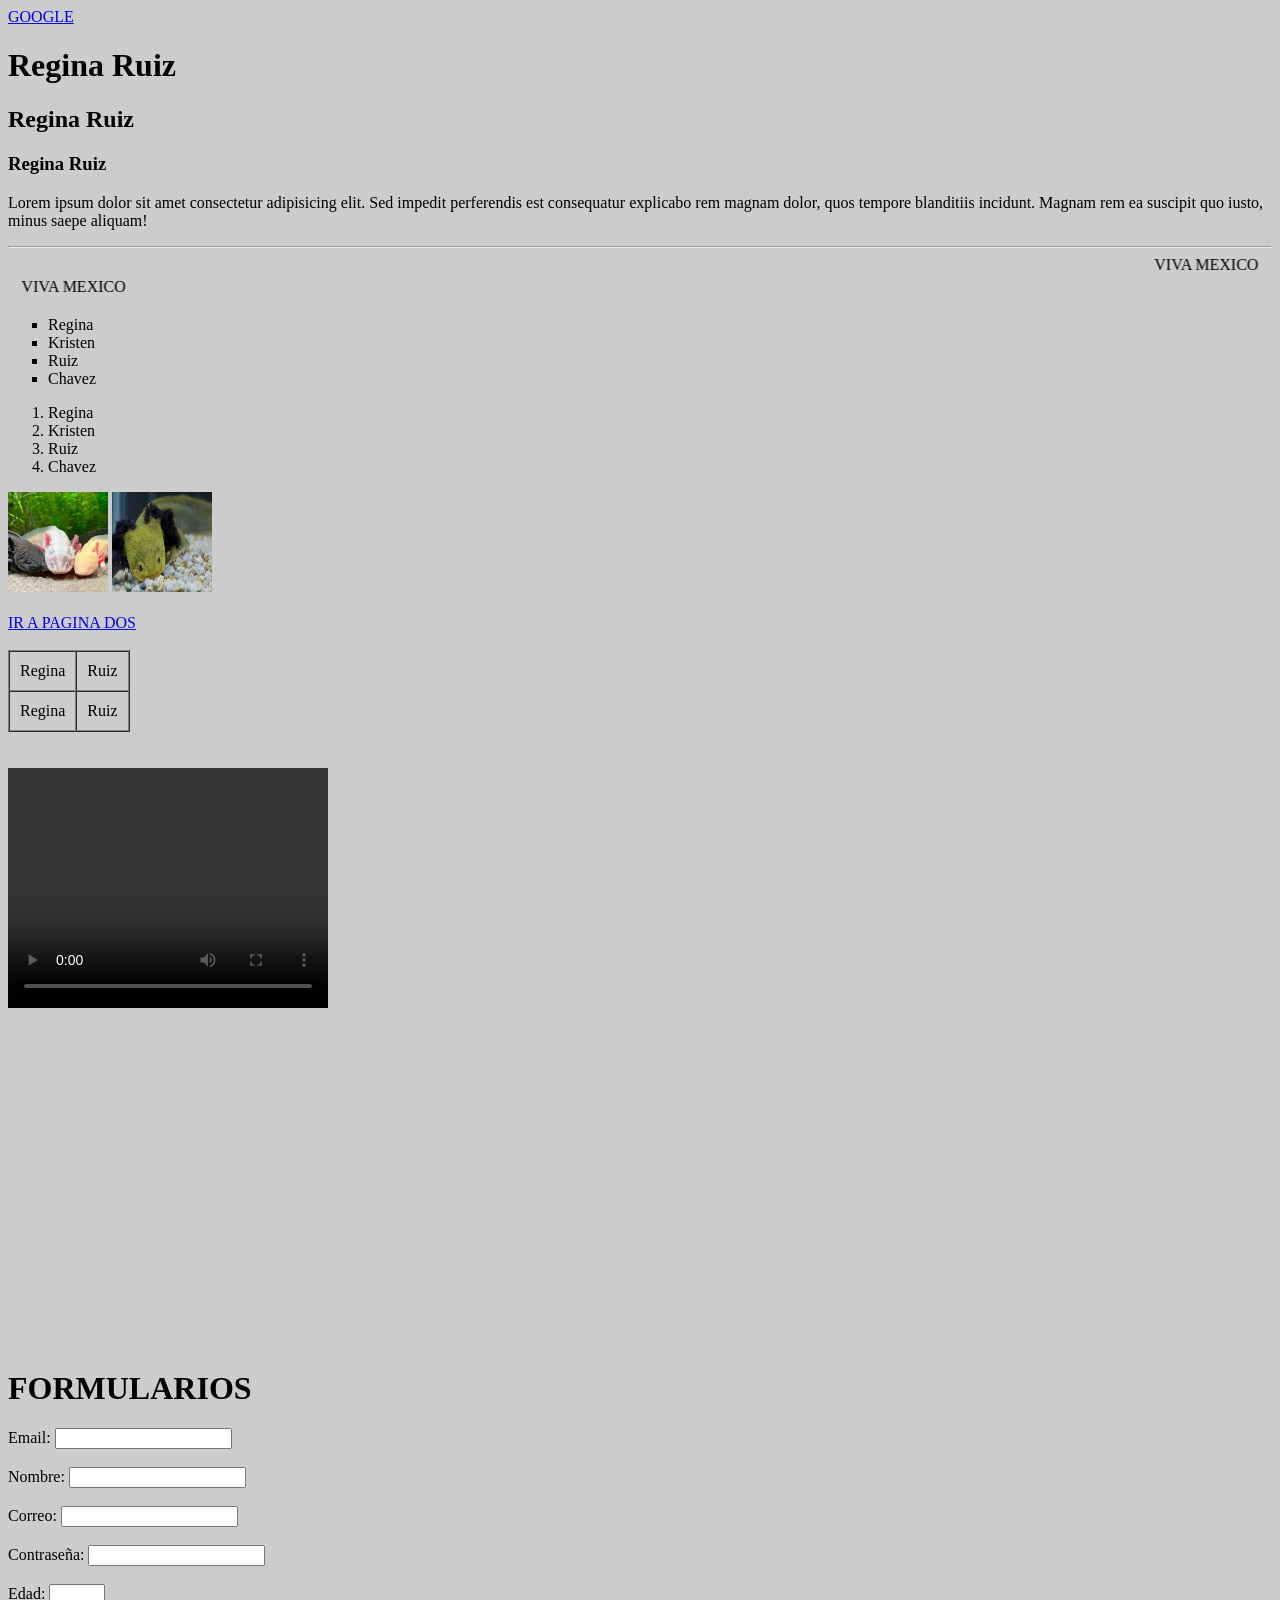
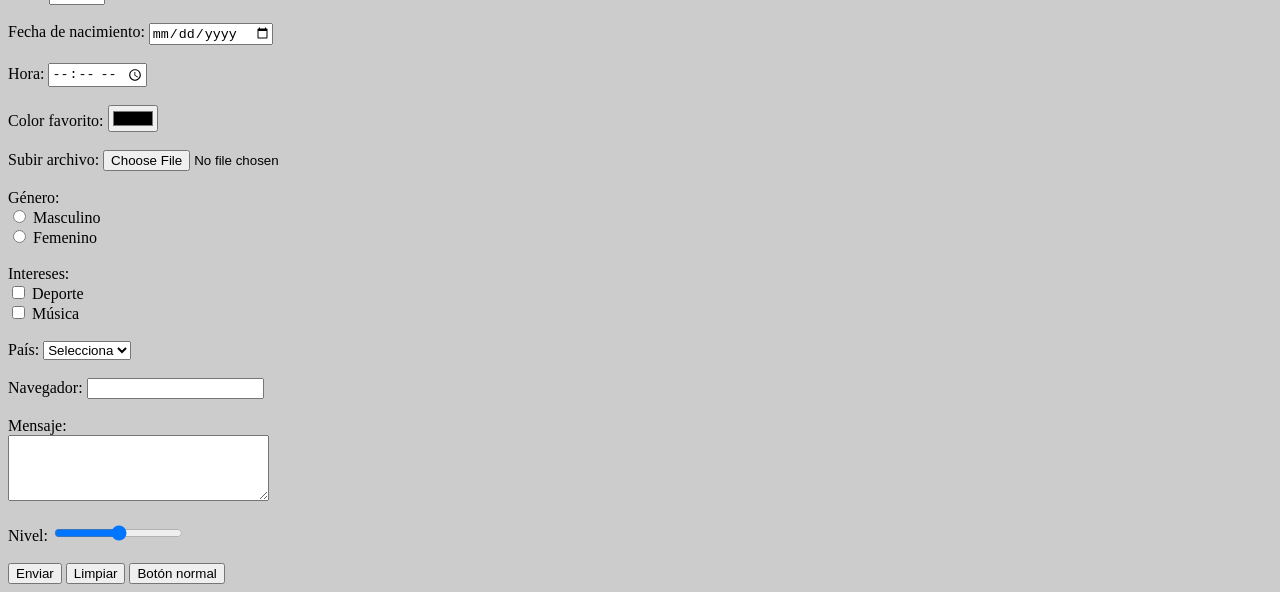
<file: 01/index.html>
<!DOCTYPE html>
<html lang="en">

<head>
    <meta charset="UTF-8">
    <meta name="viewport" content="width=device-width, initial-scale=1.0">
    <title>INTRO A HTML</title>
</head>

<body bgcolor="#cccccc" text="#000000">

    <a href="https://www.google.com" target="_blank">GOOGLE</a>

    <h1>Regina Ruiz</h1>
    <h2>Regina Ruiz</h2>
    <h3>Regina Ruiz</h3>
    

    <p>
        Lorem ipsum dolor sit amet consectetur adipisicing elit.
        Sed impedit perferendis est consequatur explicabo rem magnam dolor,
        quos tempore blanditiis incidunt. Magnam rem ea suscipit quo iusto,
        minus saepe aliquam!
    </p>

    <hr>

    <marquee behavior="scroll" direction="left">
        VIVA MEXICO
    </marquee>

    <marquee behavior="scroll" direction="right">
        VIVA MEXICO
    </marquee>

    <ul type="square">
        <li>Regina</li>
        <li>Kristen</li>
        <li>Ruiz</li>
        <li>Chavez</li>
    </ul>

    <ol type="1">
        <li>Regina</li>
        <li>Kristen</li>
        <li>Ruiz</li>
        <li>Chavez</li>
    </ol>

    

    <img src="img/ajolotes-anfibios.jpg" alt="Ajolote" width="100" height="100">

    <img src="img/achoque.jpeg" alt="Achoque" width="100" height="100">

    <br><br>

    <a href="dos.html">IR A PAGINA DOS</a>

    <br><br>

    
    <table border="1" width="100" cellspacing="0" cellpadding="10">

        <tr>
            <td>Regina</td>
            <td>Ruiz</td>
        </tr>

        <tr>
            <td>Regina</td>
            <td>Ruiz</td>
        </tr>

    </table>

    <br><br>

    

    <video width="320" height="240" controls>
        <source src="img/ambistomas.mp4" type="video/mp4">
        Tu navegador no soporta videos.
    </video>

    <br><br>

    

    <iframe width="560"
        height="315"
        src="https://www.youtube.com/embed/grIVETx7l5s"
        title="Youtube video belugas"
        frameborder="0"
        allow="accelerometer; autoplay; clipboard-write; encrypted-media; gyroscope; picture-in-picture; web-share"
        referrerpolicy="strict-origin-when-cross-origin"
        allowfullscreen>
    </iframe>

    <h1>FORMULARIOS</h1>

    <form action="procesar.php" method="post">

        

        <label for="email">Email:</label>
        <input type="email" id="email" name="email">

        <br><br>

       

        <label for="nombre">Nombre:</label>
        <input type="text" id="nombre" name="nombre" required>

        <br><br>

        
        <label for="correo">Correo:</label>
        <input type="email" id="correo" name="correo">

        <br><br>

        

        <label for="password">Contraseña:</label>
        <input type="password" id="password" name="password">

        <br><br>

        

        <label for="edad">Edad:</label>
        <input type="number" id="edad" name="edad" min="1" max="100">

        <br><br>

        

        <label for="fecha">Fecha de nacimiento:</label>
        <input type="date" id="fecha" name="fecha">

        <br><br>

        

        <label for="hora">Hora:</label>
        <input type="time" id="hora" name="hora">

        <br><br>

        

        <label for="color">Color favorito:</label>
        <input type="color" id="color" name="color">

        <br><br>

        

        <label for="archivo">Subir archivo:</label>
        <input type="file" id="archivo" name="archivo">

        <br><br>

        
        <label>Género:</label>

        <br>

        <input type="radio" name="genero" value="m">
        Masculino

        <br>

        <input type="radio" name="genero" value="f">
        Femenino

        <br><br>

       

        <label>Intereses:</label>

        <br>

        <input type="checkbox" name="intereses" value="deporte">
        Deporte

        <br>

        <input type="checkbox" name="intereses" value="musica">
        Música

        <br><br>

        

        <label for="pais">País:</label>

        <select id="pais" name="pais">

            <option value="">Selecciona</option>
            <option value="mexico">México</option>
            <option value="colombia">Colombia</option>
            <option value="argentina">Argentina</option>

        </select>

        <br><br>

        

        <label for="navegador">Navegador:</label>

        <input list="browsers" name="navegador">

        <datalist id="browsers">
            <option value="Chrome">
            <option value="Firefox">
            <option value="Edge">
        </datalist>

        <br><br>

        

        <label for="mensaje">Mensaje:</label>

        <br>

        <textarea id="mensaje" name="mensaje" rows="4" cols="30"></textarea>

        <br><br>

        

        <label for="rango">Nivel:</label>

        <input type="range" id="rango" name="rango" min="0" max="10">

        <br><br>

        

        <input type="hidden" name="id_usuario" value="12345">

       
        <input type="submit" value="Enviar">

        <input type="reset" value="Limpiar">

        <input type="button" value="Botón normal">

    </form>

</body>

</html>
</file>
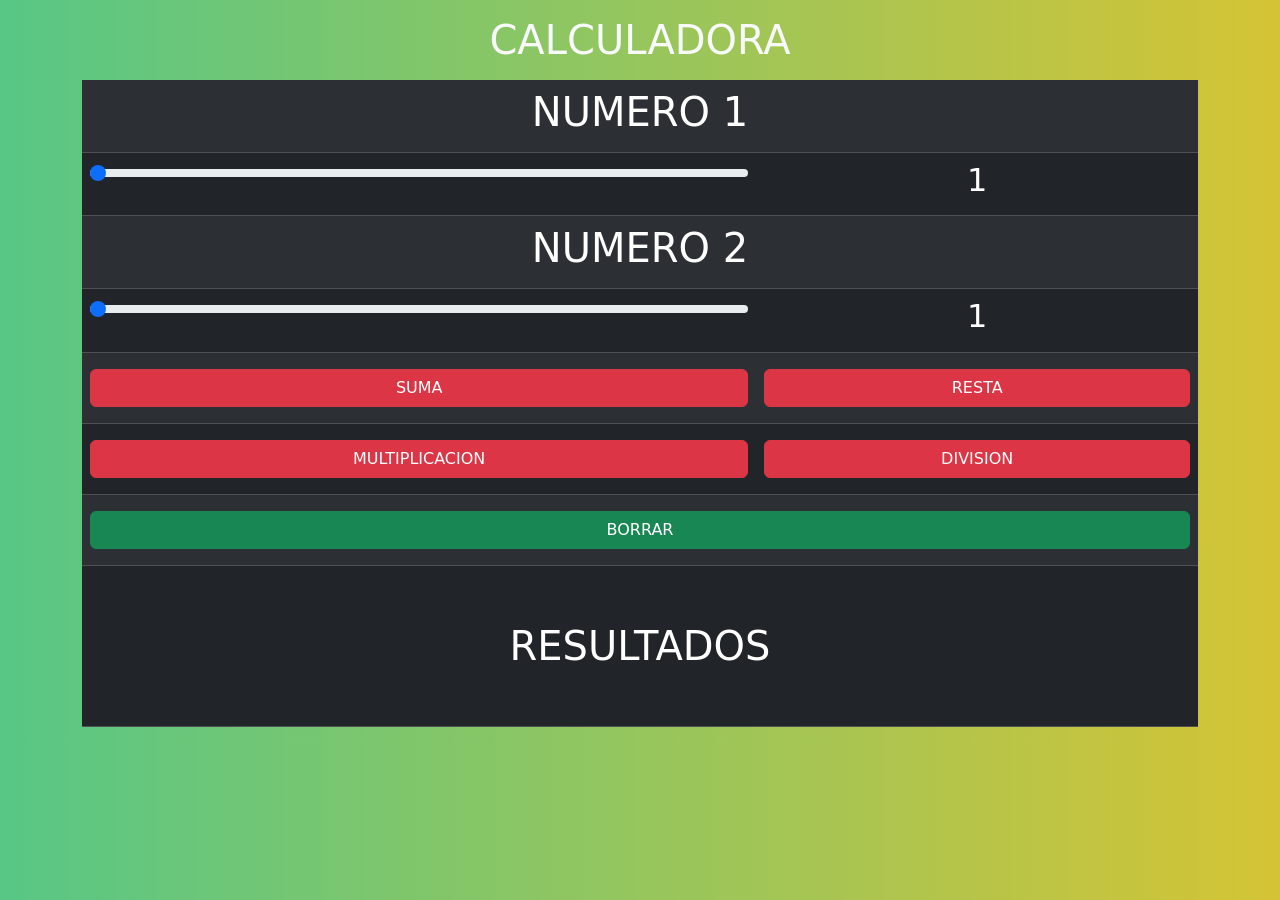
<file: 02/index.html>
<!DOCTYPE html>
<html lang="en">
<head>
    <meta charset="UTF-8">
    <meta name="viewport" content="width=device-width, initial-scale=1.0">
    <title>Document</title>

    <link href="https://cdn.jsdelivr.net/npm/bootstrap@5.3.8/dist/css/bootstrap.min.css" rel="stylesheet">
    <link rel="stylesheet" href="style.css">
</head>

<body class="fondo">

    <div class="container">

        <h1 class="text-center text-light my-3">CALCULADORA</h1>

        <table class="table table-dark table-striped w-100">

            <tr>
                <td colspan="2">
                    <h1>NUMERO 1</h1>
                </td>
            </tr>

            <tr>
                <td>
                    <input type="range" class="form-range" id="num1" min="1" max="100" value="1">
                </td>

                <td>
                    <h2 id="vnum1" class="text-center">1</h2>
                </td>
            </tr>

            <tr>
                <td colspan="2">
                    <h1>NUMERO 2</h1>
                </td>
            </tr>

            <tr>
                <td>
                    <input type="range" class="form-range" id="num2" min="1" max="100" value="1">
                </td>

                <td>
                    <h2 id="vnum2" class="text-center">1</h2>
                </td>
            </tr>

            <tr>
                <td class="py-3">
                    <button class="btn btn-danger w-100" onclick="suma()">SUMA</button>
                </td>

                <td class="py-3">
                    <button class="btn btn-danger w-100" onclick="resta()">RESTA</button>
                </td>
            </tr>

            <tr>
                <td class="py-3">
                    <button class="btn btn-danger w-100" onclick="multiplicacion()">MULTIPLICACION</button>
                </td>

                <td class="py-3">
                    <button class="btn btn-danger w-100" onclick="division()">DIVISION</button>
                </td>
            </tr>

            <tr>
                <td colspan="2" class="py-3">
                    <button class="btn btn-success w-100" onclick="borrar()">BORRAR</button>
                </td>
            </tr>

            <tr>
                <td colspan="2" class="text-center my-5">
                    <h1 class="my-5" id="res">RESULTADOS</h1>
                </td>
            </tr>

        </table>

    </div>

    <script src="https://cdn.jsdelivr.net/npm/bootstrap@5.3.8/dist/js/bootstrap.min.js"></script>
    <script src="app.js"></script>

</body>
</html>
</file>
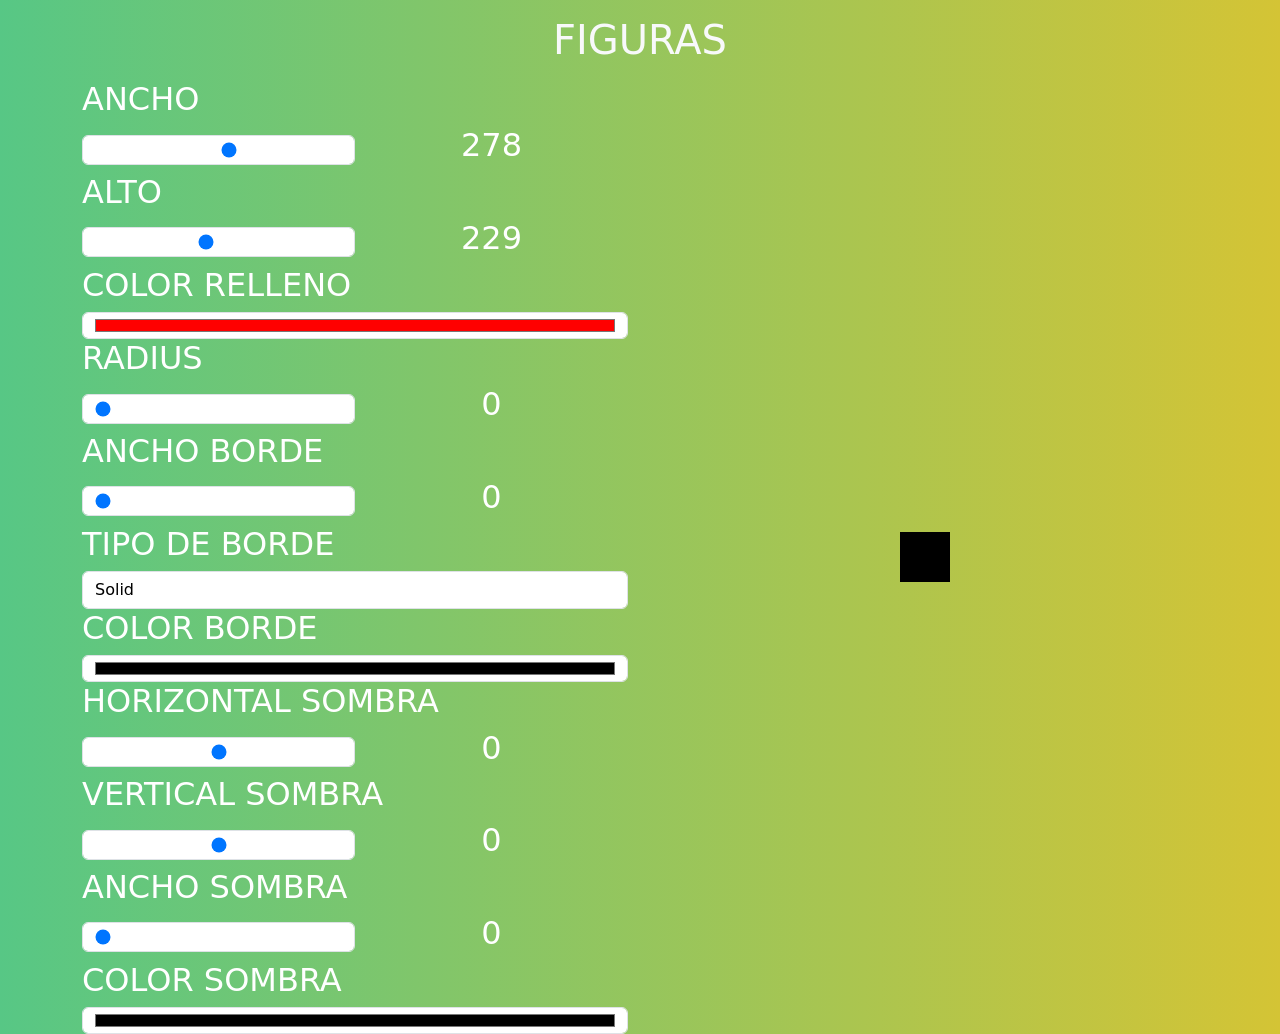
<file: 03/index.html>
<!DOCTYPE html>
<html lang="en">
<head>
    <meta charset="UTF-8">
    <meta name="viewport" content="width=device-width, initial-scale=1.0">
    <title>Document</title>
    <link href="https://cdn.jsdelivr.net/npm/bootstrap@5.3.8/dist/css/bootstrap.min.css" rel="stylesheet">
    <link rel="stylesheet" href="style.css">
    
</head>
<body class="fondo">
    <div class="container">

    <h1 class="text-center text-light my-3">FIGURAS</h1>
    <div class="row">
       
        
        <div class="col"> 
            <table class="w-100">
                <tr>
                    <td colspan="2"><h2>ANCHO</h2></td>
                </tr>
                <tr>
                    
                    <td class="w-50"> <input type="range" class="form-control" id="vancho" min="10" max="500" value="278"></td>
               <td class="w-50 text-center"><h2 id="valancho">278</h2></td>
                </tr>
                <tr>
                    <td colspan="2"><h2>ALTO</h2></td>
                </tr>
                <tr>
                    <td class="w-50"> <input type="range" class="form-control" id="alto" min="10" max="500" value="229"></td>
               <td class="w-50 text-center"><h2 id="valalto">229</h2></td>
                </tr>
                <tr>
                <tr>
                    <td colspan="2"><h2>COLOR RELLENO</h2></td>
                </tr>
                <tr>
                    <td colspan="7"> <input type="color" class="form-control" id="color" value="#ff0000"></td>
               
                </tr>
                <tr>
                    <td colspan="2"><h2>RADIUS</h2></td>
                </tr>
                <tr>
                    <td class="w-50"> <input type="range" class="form-control" id="radius" min="0" max="100" value="0"></td>
               <td class="w-50 text-center"><h2 id="vradio">0</h2></td>
                
                </tr>
                

                <tr>
                    <td colspan="2"><h2>ANCHO BORDE</h2></td>
                </tr>
                <tr>
                    <td class="w-50"> <input type="range" class="form-control" id="bordewidth" min="0" max="100" value="0"></td>
               <td class="w-50 text-center"><h2 id="vborderwidth">0</h2></td>
                </tr>
                <tr>
                    <td colspan="2"><h2>TIPO DE BORDE</h2></td>
                </tr>
                <tr>
                    <td colspan="2">
                        <select class="form-control" id="bordestyle">
                            <option value="solid">Solid</option>
                            <option value="dashed">Dashed</option>
                            <option value="dotted">Dotted</option>
                        </select>
                    </td>
                </tr>
                <tr>
                    <td colspan="2" ><h2>COLOR BORDE</h2></td>
                <tr>
                <td colspan="2"> <input type="color" class="form-control" id="colorborde"></td>
                </tr>
                    <td colspan="2"><h2>HORIZONTAL SOMBRA</h2></td>
</tr>
<tr>
    <td class="w-50">
        <input type="range" class="form-control"
        id="hsombra" min="-100" max="100" value="0">
    </td>

    <td class="w-50 text-center">
        <h2 id="vhsombra">0</h2>
    </td>
</tr>

<tr>
    <td colspan="2"><h2>VERTICAL SOMBRA</h2></td>
</tr>

<tr>
    <td class="w-50">
        <input type="range" class="form-control"
        id="vsombra" min="-100" max="100" value="0">
    </td>

    <td class="w-50 text-center">
        <h2 id="vvsombra">0</h2>
    </td>
</tr>

<tr>
    <td colspan="2"><h2>ANCHO SOMBRA</h2></td>
</tr>

<tr>
    <td class="w-50">
        <input type="range" class="form-control"
        id="anchosombra" min="0" max="100" value="0">
    </td>

    <td class="w-50 text-center">
        <h2 id="vanchosombra">0</h2>
    </td>
</tr>

<tr>
    <td colspan="2"><h2>COLOR SOMBRA</h2></td>
</tr>

<tr>
    <td colspan="2">
        <input type="color"
        class="form-control"
        id="colorsombra">
    </td>
</tr>
                
            </table>
        </div>
       <div class="col centrar">
        <div id="figura">

                    

        

        
    </div>
    
</div>
</div>


    </tr>
    
<script src="https://cdn.jsdelivr.net/npm/bootstrap@5.3.8/dist/js/bootstrap.min.js"></script>
    <script src="main.js"></script>

</script>
    
</body>
</html>
</file>
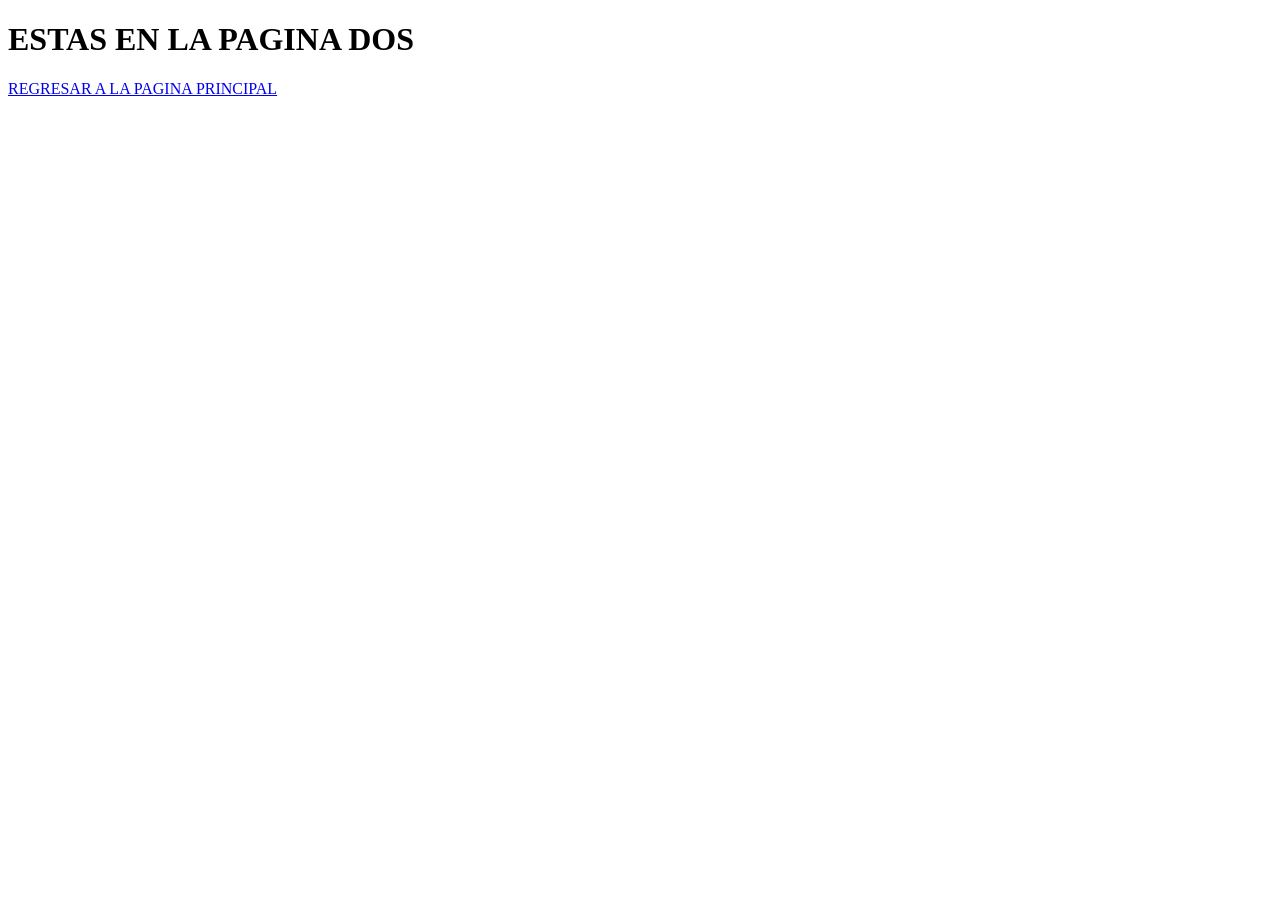
<file: dos.html>
<!DOCTYPE html>
<html lang="en">
    <head>
    <meta charset="UTF-8">
    <meta name="viewport" content="width=device-width, initial-scale=1.0">
    <title>Dos</title>
    </head>
    <body>
        <h1>ESTAS EN LA PAGINA DOS</h1>
        <a href="index.html">REGRESAR A LA PAGINA PRINCIPAL</a>
    </body>
</html>
</file>
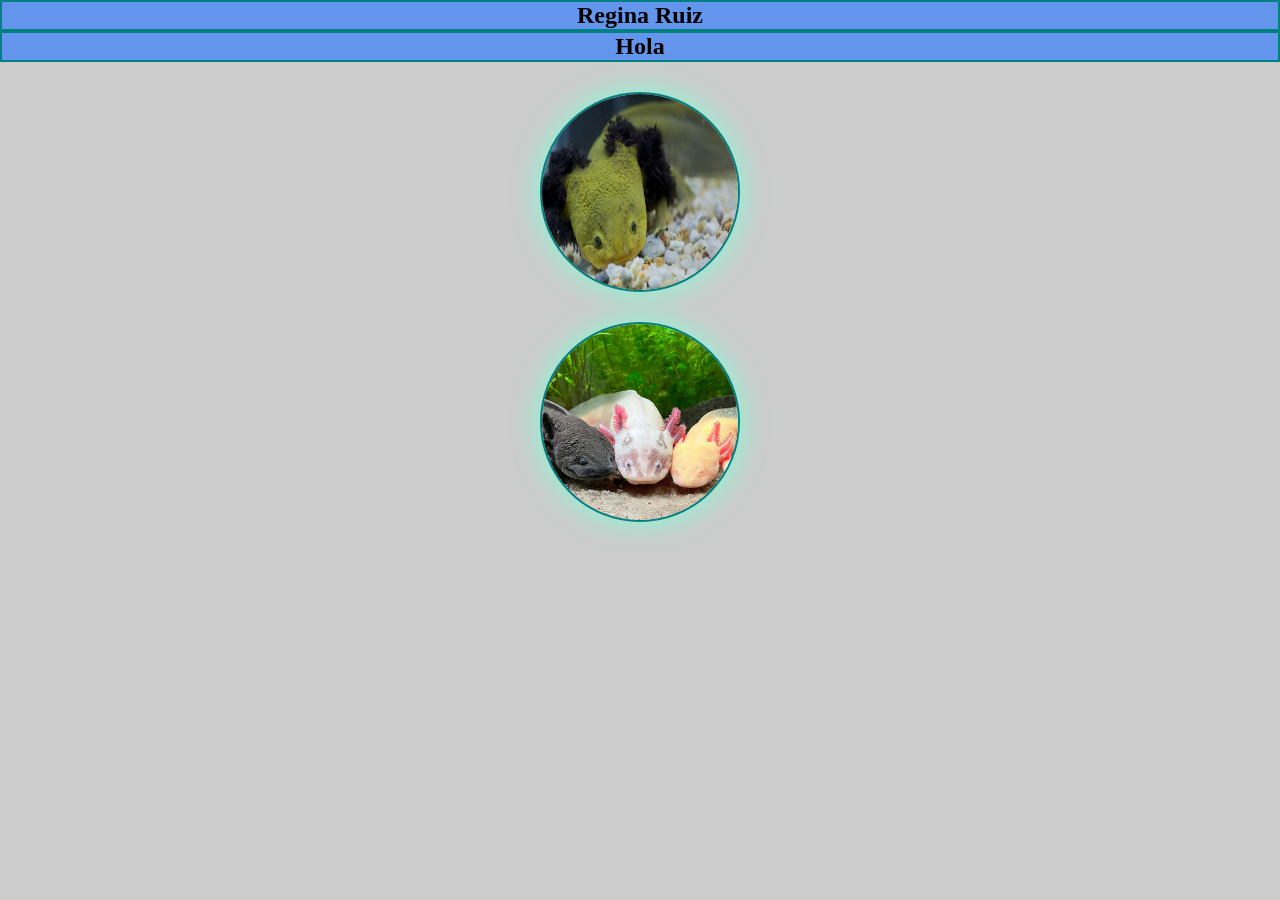
<file: miestilo.html>
<!DOCTYPE html>
<html lang="en">

<head>
    <meta charset="UTF-8">
    <meta name="viewport" content="width=device-width, initial-scale=1.0">
    <title>Mi estilo</title>

    <style>
        h2{
            color: black;
            font-weight: bold;
            text-align: center;
            background-color: cornflowerblue;
            border: 2px solid teal;
        }
    </style>

    <link rel="stylesheet" href="estilos.css">
</head>

<body>

    <h2>Regina Ruiz</h2>
    <h2>Hola</h2>

    <img src="achoque.jpeg" alt="">
    <img src="ajolotes-anfibios.jpg" alt="">

</body>

</html>
</file>
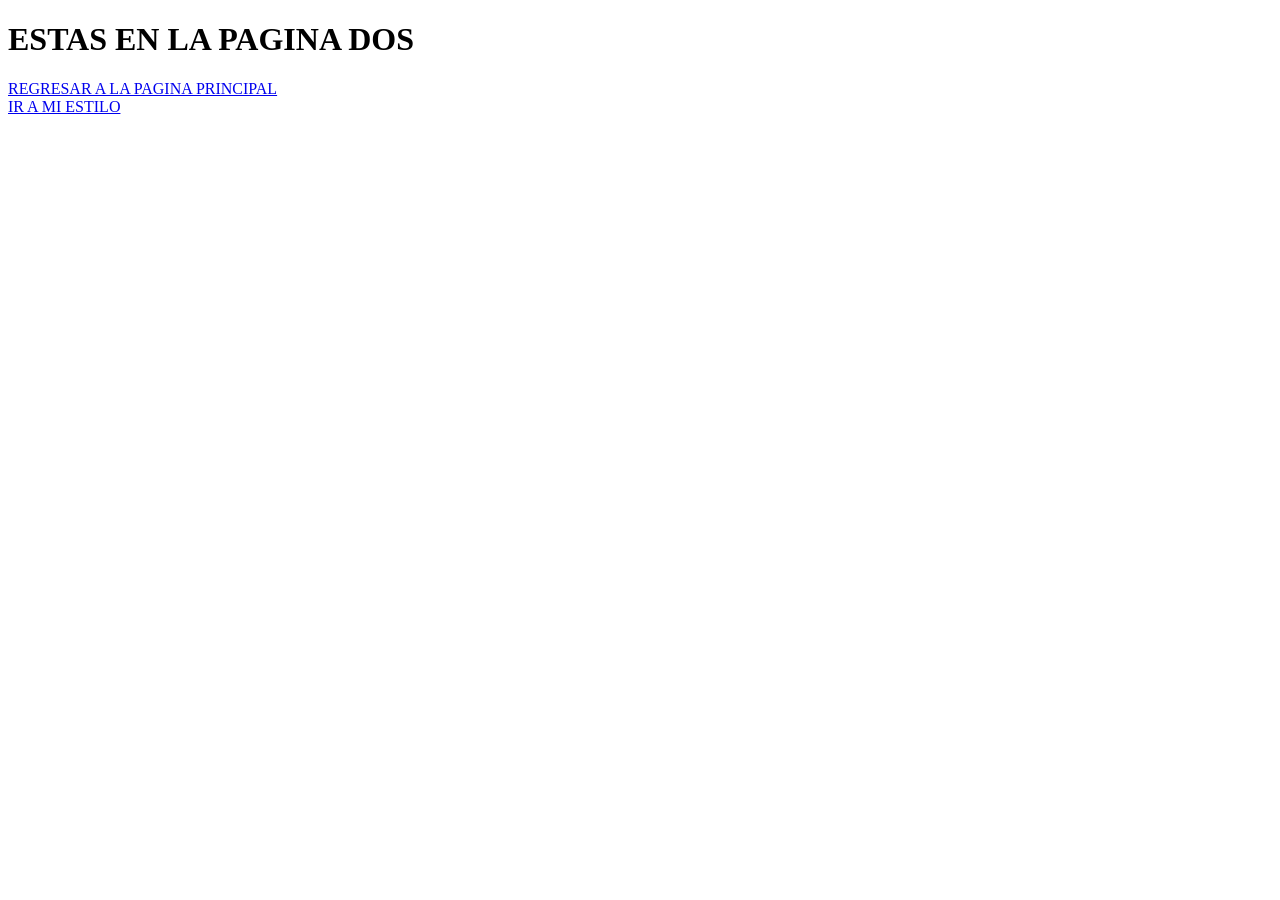
<file: 01/dos.html>
<!DOCTYPE html>
<html lang="en">
    <head>
    <meta charset="UTF-8">
    <meta name="viewport" content="width=device-width, initial-scale=1.0">
    <title>Dos</title>
    </head>
    <body>
        <h1>ESTAS EN LA PAGINA DOS</h1>
        <a href="index.html">REGRESAR A LA PAGINA PRINCIPAL</a>
        
    </br>
        
        <a href="miestilo.html">IR A MI ESTILO</a>
    </body>
</html>
</file>
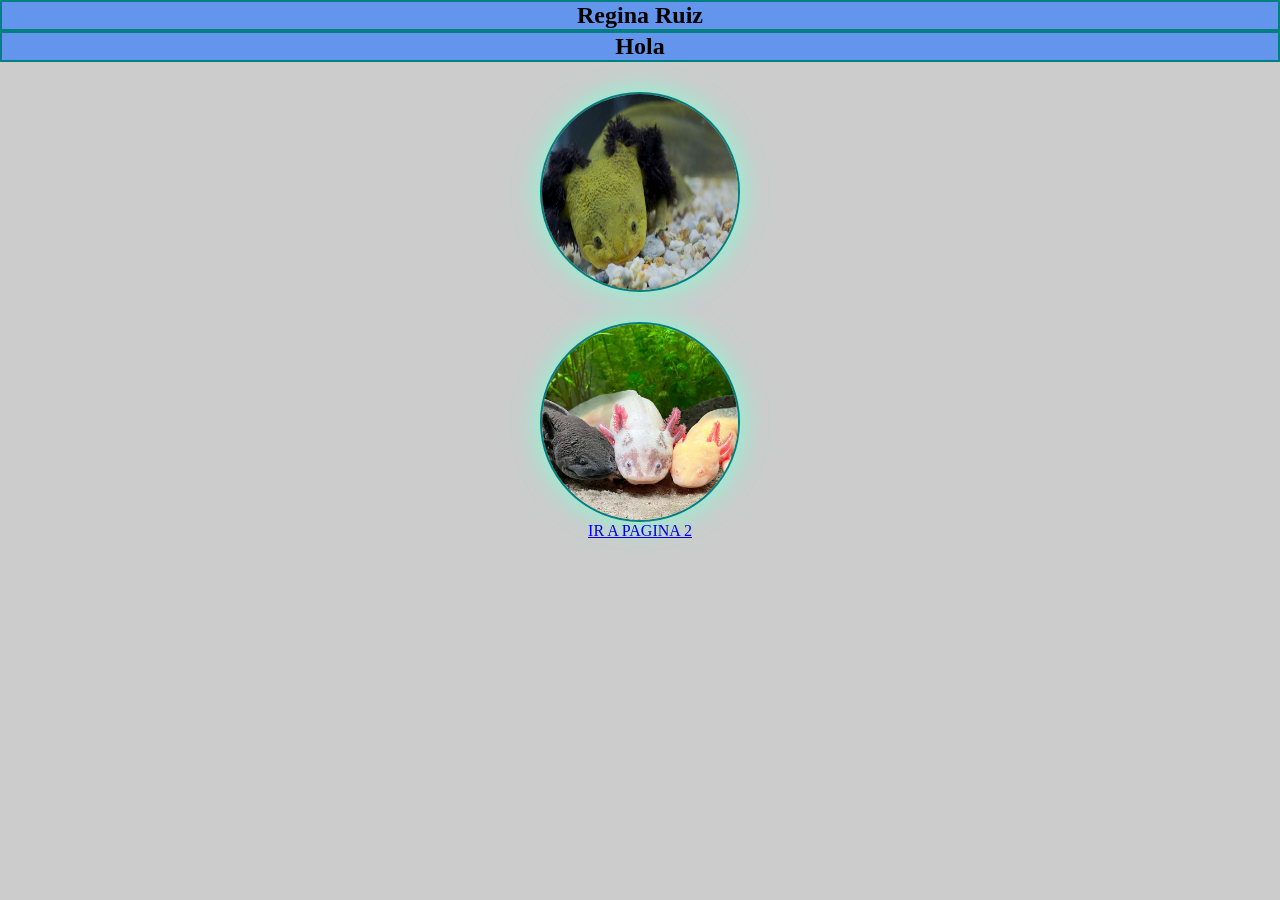
<file: 01/miestilo.html>
<!DOCTYPE html>
<html lang="en">

<head>
    <meta charset="UTF-8">
    <meta name="viewport" content="width=device-width, initial-scale=1.0">
    <title>Mi estilo</title>

    <style>
        h2{
            color: black;
            font-weight: bold;
            text-align: center;
            background-color: cornflowerblue;
            border: 2px solid teal;
        }
    </style>

    <link rel="stylesheet" href="estilos.css">
</head>

<body>

    <h2>Regina Ruiz</h2>
    <h2>Hola</h2>

    <img src="img/achoque.jpeg" alt="">
    <img src="img/ajolotes-anfibios.jpg" alt="">
    <a href="dos.html">IR A PAGINA 2</a>

</body>

</html>
</file>
<file: 02/style.css>
.fondo{
    background: #2d9ac4;
background: linear-gradient(90deg,rgba(45, 154, 196, 1) 0%, rgba(87, 199, 133, 1) 0%, rgba(212, 196, 53, 1) 100%);
}

body {
    text-align: center;
}
</file>
<file: 03/style.css>
.fondo{
    background: #2d9ac4;
    background: linear-gradient(90deg,rgba(45, 154, 196, 1) 0%, rgba(87, 199, 133, 1) 0%, rgba(212, 196, 53, 1) 100%);
}
*{
    margin: 0;
    padding: 0;
    box-sizing: border-box;
    color: white;
    transition: all 2s ease;
}
#figura{
    display: block;
    background: black;
    width: 50px;
    height: 50px;
}
.centrar{
    display: flex;
    justify-content: center;
    align-items: center;
}
.form-control{
    color:black !important;
}
</file>
<file: estilos.css>
*{
    margin: 0;
    padding: 0px;
    box-sizing: border-box;
}

body{
    background-color: #cccccc;
}

img{
    width: 200px;
    height: 200px;
    margin: auto;
    display: block;
    margin-top: 30px;
    border: 2px solid teal;
    border-radius: 100%;
    box-shadow: 0px 0px 30px aquamarine;
    transition: all 2s ease;
}

img:hover{
    height: 200px;
    margin: auto;
    display: block;
    margin-top: 30px;
    border: 2px solid teal;
    border-radius: 0%;
    box-shadow: 0px 0px 30px aquamarine;
    transform: scale(1.4) rotate(360deg) perspective(500px);
    transition: all 2s ease;
}
</file>
<file: 01/estilos.css>
*{
    margin: 0;
    padding: 0px;
    box-sizing: border-box;
}

body{
    background-color: #cccccc;
    
    text-align: center;

}

img{
    width: 200px;
    height: 200px;
    margin: auto;
    display: block;
    margin-top: 30px;
    border: 2px solid teal;
    border-radius: 100%;
    box-shadow: 0px 0px 30px aquamarine;
    transition: all 2s ease;
}

img:hover{
    height: 200px;
    margin: auto;
    display: block;
    margin-top: 30px;
    border: 2px solid teal;
    border-radius: 0%;
    box-shadow: 0px 0px 30px aquamarine;
    transform: scale(1.4) rotate(360deg) perspective(500px);
    transition: all 2s ease;
}
</file>
